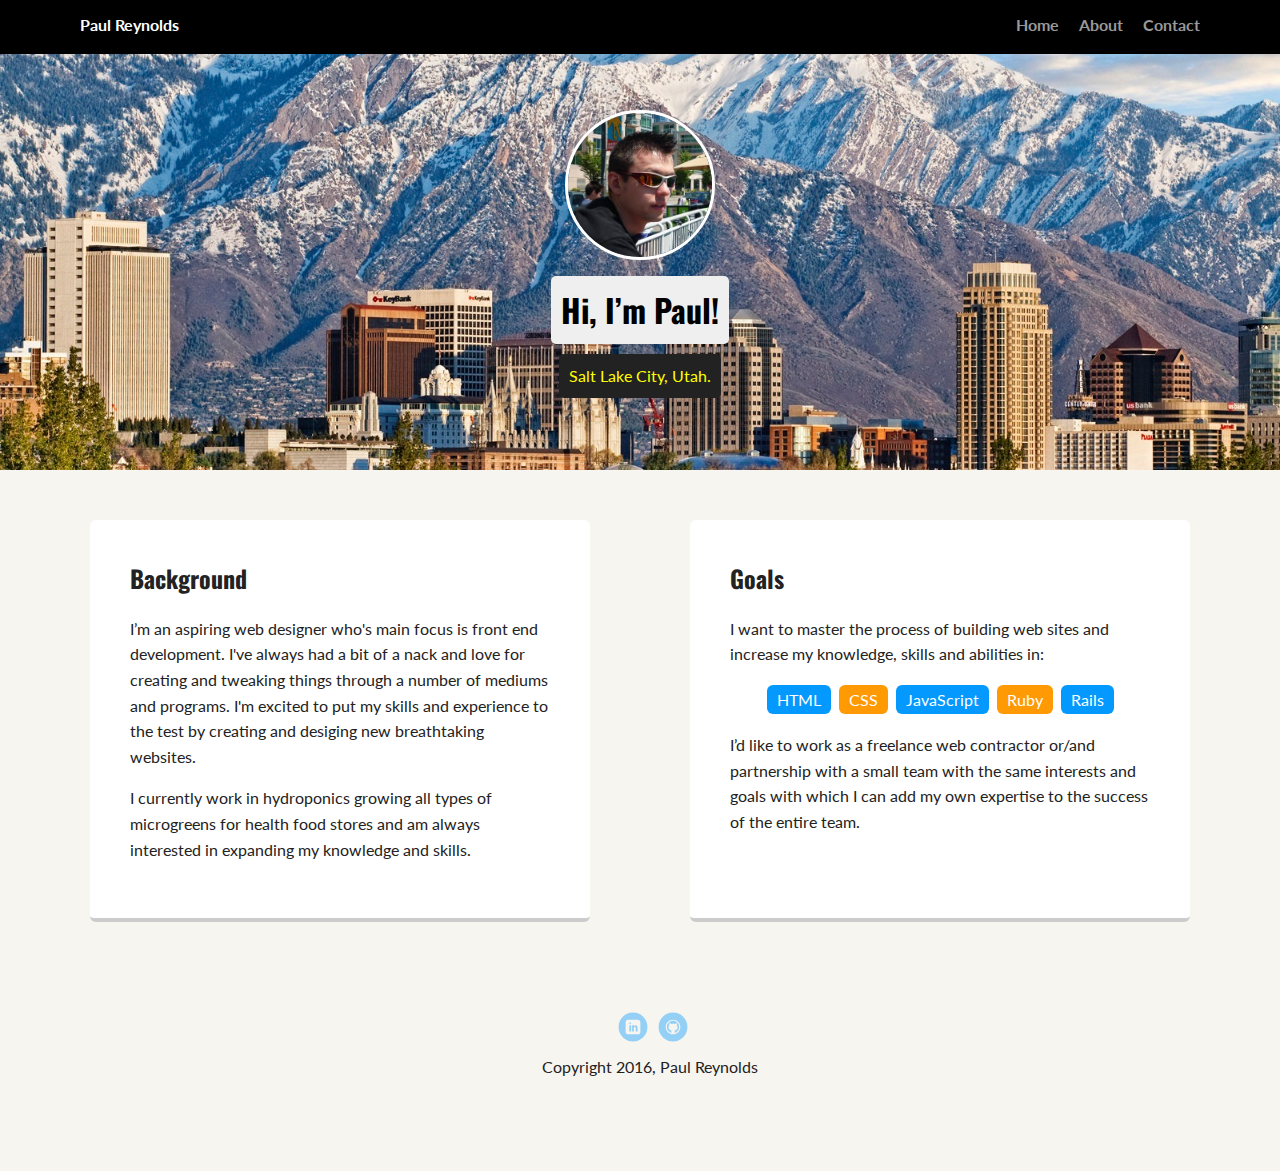
<file: index.html>
<!doctype html>
<html lang="en">
<head>
  <meta charset="utf-8">
  <title>Paul Reynolds Profile</title>
  <meta name="viewport" content="width=device-width, initial-scale=1.0">
  <link rel="stylesheet" href="styles.css">
  <link href='https://fonts.googleapis.com/css?family=Oswald:700|Lato' rel='stylesheet' type='text/css'>
</head>
  <body>

    <div class="main-nav">
        <ul class="nav">
          <li class="name">Paul Reynolds</li>
          <li><a href="index.html">Home</a></li>
          <li><a href="about.html">About</a></li>
          <li><a href="contact.html">Contact</a></li>
        </ul>
    </div>

    <header>
      <img src="img/MeInSeattle.jpg" alt="Photo of Paul Reynolds" class="profile-image">
      <h1 class="tag name">Hi, I’m Paul!</h1>
      <p class="tag location">Salt Lake City, Utah.</p>
    </header>

    <main class="flex">
      <div class="card">
        <h2>Background</h2>
        <p>I’m an aspiring web designer who's main focus is front end development. I've always had a bit of a nack and love for creating and tweaking things through a number of mediums and programs. I'm excited to put my skills and experience to the test by creating and desiging new breathtaking websites.</p>
        <p>I currently work in hydroponics growing all types of microgreens for health food stores and am always interested in expanding my knowledge and skills.</p>
      </div>

      <div class="card">
        <h2>Goals</h2>
        <p>I want to master the process of building web sites and increase my knowledge, skills and abilities in:</p>
        <ul class="skills">
          <li>HTML</li>
          <li>CSS</li>
          <li>JavaScript</li>
          <li>Ruby</li>
          <li>Rails</li>
        </ul>
        <p>I’d like to work as a freelance web contractor or/and partnership with a small team with the same interests and goals with which I can add my own expertise to the success of the entire team.</p>
      </div>

    </main>
    <footer>
      <ul>
        <li><a href="https://www.linkedin.com/in/paul-reynolds-0850172b" class="social linkedin">LinkedIn</a></li>
        <li><a href="https://github.com/oyuki1311" class="social github">Github</a></li>
      </ul>
      <p class="copyright">Copyright 2016, Paul Reynolds</p>
    </footer>
  </body>
  </html>
</file>
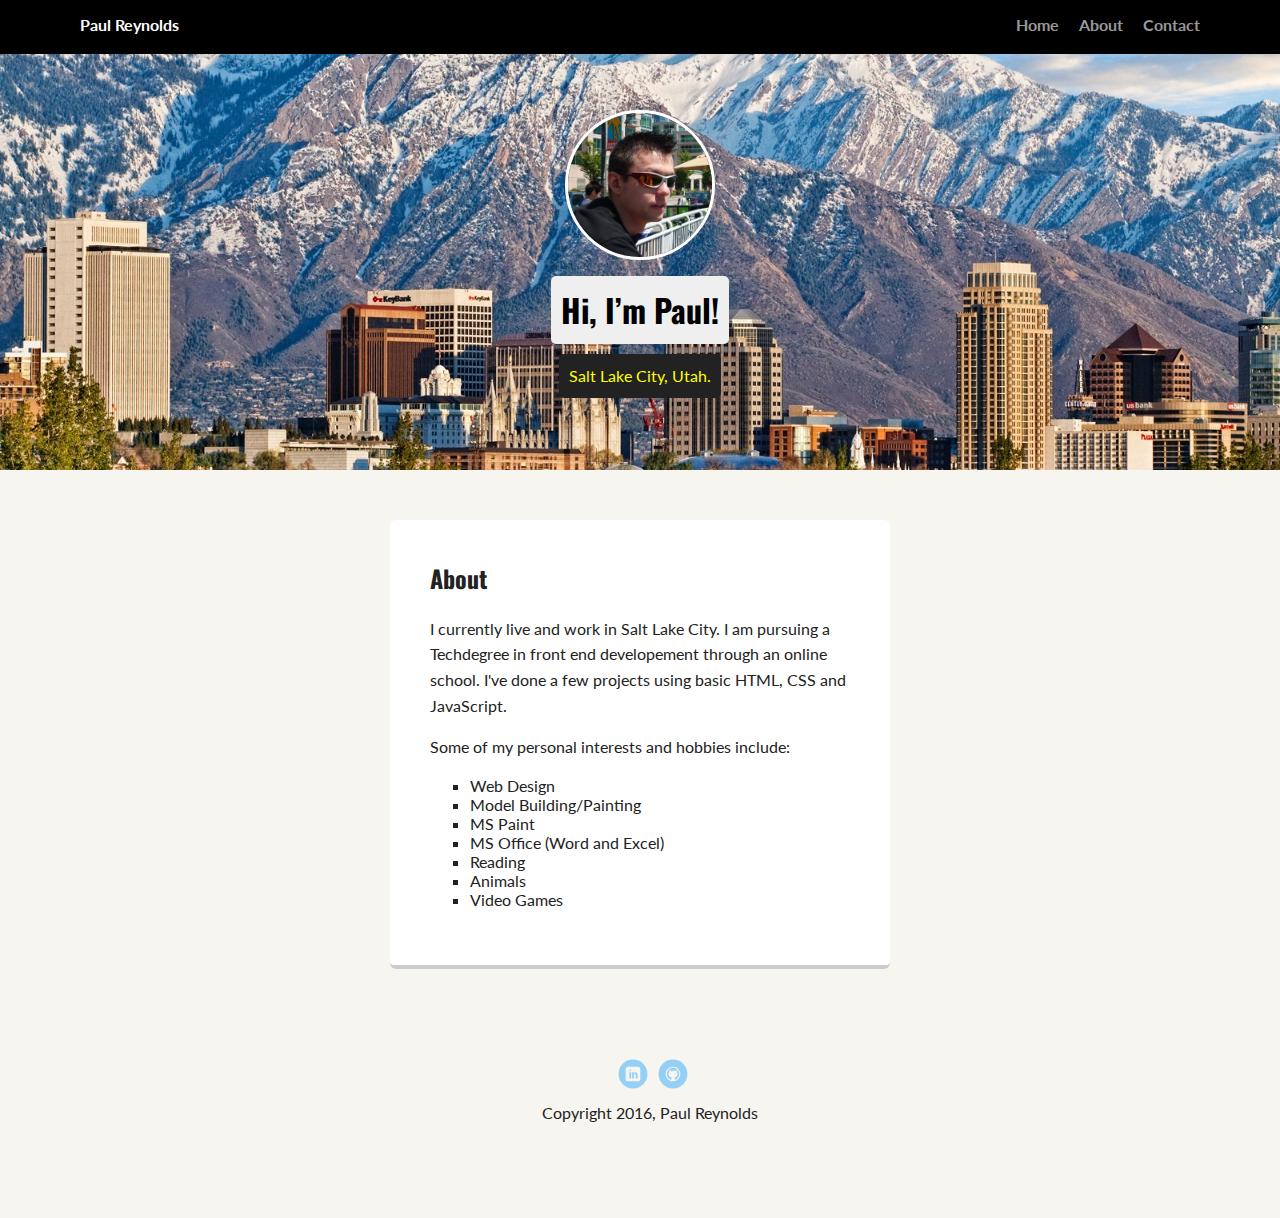
<file: about.html>
<!doctype html>
<html lang="en">
<head>
  <meta charset="utf-8">
  <title>Paul Reynolds Profile</title>
  <meta name="viewport" content="width=device-width, initial-scale=1.0">
  <link rel="stylesheet" href="styles.css">
  <link href='https://fonts.googleapis.com/css?family=Oswald:700|Lato' rel='stylesheet' type='text/css'>
</head>
  <body>

    <div class="main-nav">
        <ul class="nav">
          <li class="name">Paul Reynolds</li>
          <li><a href="index.html">Home</a></li>
          <li><a href="about.html">About</a></li>
          <li><a href="contact.html">Contact</a></li>
        </ul>
    </div>

    <header>
      <img src="img/MeInSeattle.jpg" alt="Photo of Paul Reynolds" class="profile-image">
      <h1 class="tag name">Hi, I’m Paul!</h1>
      <p class="tag location">Salt Lake City, Utah.</p>
    </header>

    <main class="flex">
      <div class="card">
        <h2>About</h2>
        <p>I currently live and work in Salt Lake City. I am pursuing a Techdegree in front end developement through an online school. I've done a few projects using basic HTML, CSS and JavaScript.</p>
        <p>Some of my personal interests and hobbies include:</p>
        <ul class="interests">
          <li>Web Design</li>
          <li>Model Building/Painting</li>
          <li>MS Paint</li>
          <li>MS Office (Word and Excel)</li>
          <li>Reading</li>
          <li>Animals</li>
          <li>Video Games</li>
        </ul>
      </div>
<!--
      <div class="card">
        <h2>Non-Web Design Experience</h2>
        <p>I want to master the process </p>
        <ul class="#">
          <li>HTML</li>
          <li>CSS</li>
          <li>JavaScript</li>
          <li>Ruby</li>
          <li>Rails</li>
        </ul>
      </div>
-->
    </main>
    <footer>
      <ul>
        <li><a href="https://www.linkedin.com/in/paul-reynolds-0850172b" class="social linkedin">LinkedIn</a></li>
        <li><a href="https://github.com/oyuki1311" class="social github">Github</a></li>
      </ul>
      <p class="copyright">Copyright 2016, Paul Reynolds</p>
    </footer>
  </body>
  </html>
</file>
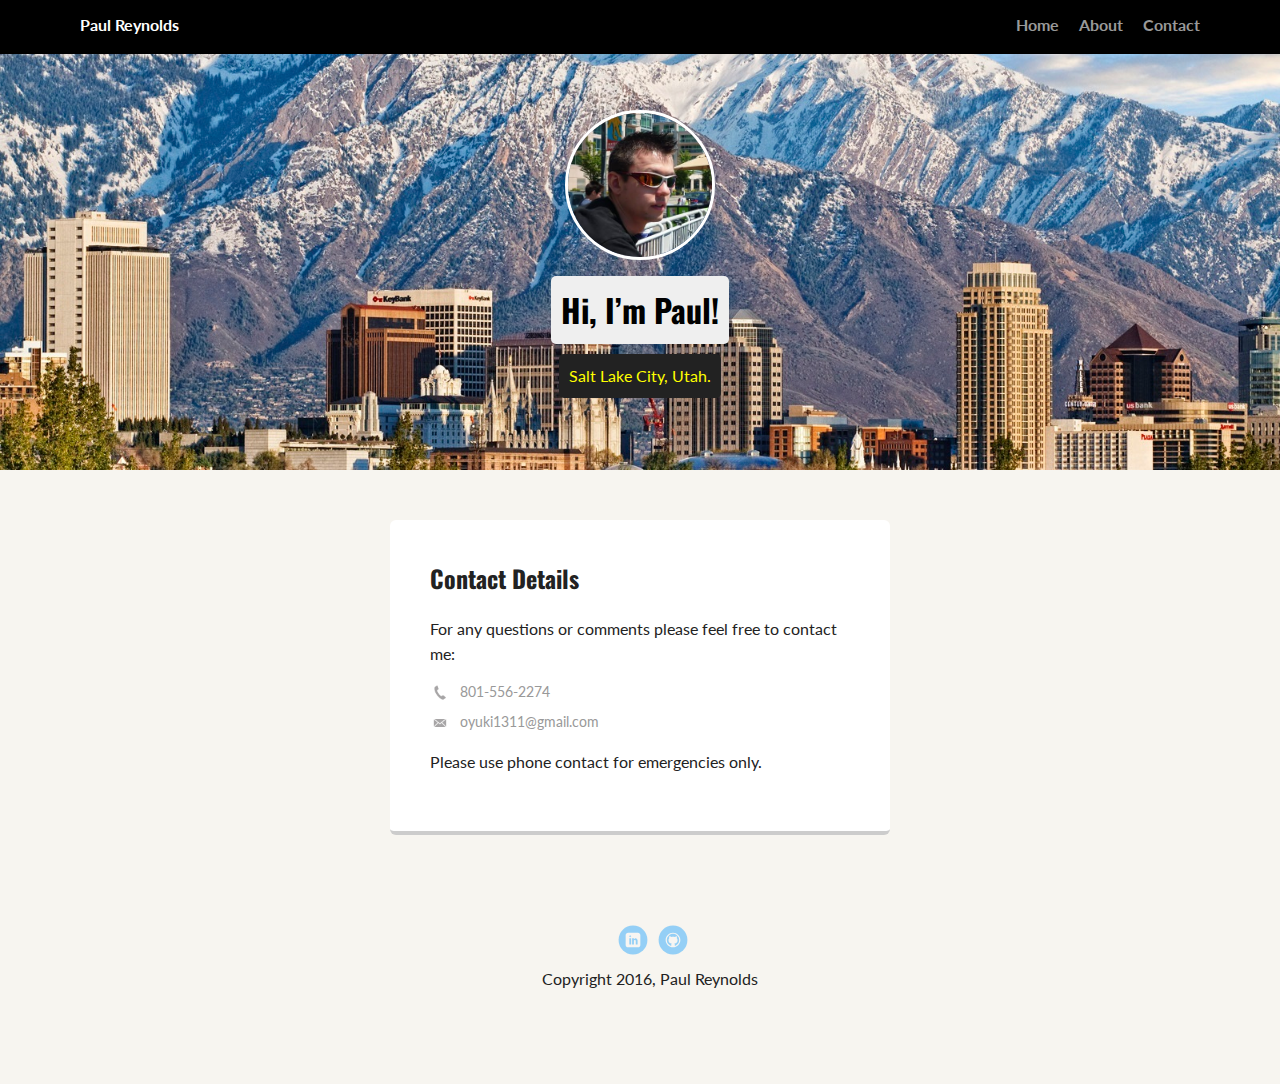
<file: contact.html>
<!doctype html>
<html lang="en">
<head>
  <meta charset="utf-8">
  <title>Paul Reynolds Profile</title>
  <meta name="viewport" content="width=device-width, initial-scale=1.0">
  <link rel="stylesheet" href="styles.css">
  <link href='https://fonts.googleapis.com/css?family=Oswald:700|Lato' rel='stylesheet' type='text/css'>
</head>
  <body>

    <div class="main-nav">
        <ul class="nav">
          <li class="name">Paul Reynolds</li>
          <li><a href="index.html">Home</a></li>
          <li><a href="about.html">About</a></li>
          <li><a href="contact.html">Contact</a></li>
        </ul>
    </div>

    <header>
      <img src="img/MeInSeattle.jpg" alt="Photo of Paul Reynolds" class="profile-image">
      <h1 class="tag name">Hi, I’m Paul!</h1>
      <p class="tag location">Salt Lake City, Utah.</p>
    </header>

    <main class="flex">
      <div class="card">
        <section id="primary">
          <h2>Contact Details</h2>
          <p>For any questions or comments please feel free to contact me:</p>
        </section>
        <section id="secondary">
          <ul class="contact-info">
            <li class="phone"><a href="tel:801-556-2274">801-556-2274</a></li>
            <li class="mail"><a href="mailto:oyuki1311@gmail.com">oyuki1311@gmail.com</a></li>
          </ul>
          <p>Please use phone contact for emergencies only.</p>
        </section>
      </div>
    </main>
    <footer>
      <ul>
        <li><a href="https://www.linkedin.com/in/paul-reynolds-0850172b" class="social linkedin">LinkedIn</a></li>
        <li><a href="https://github.com/oyuki1311" class="social github">Github</a></li>
      </ul>
      <p class="copyright">Copyright 2016, Paul Reynolds</p>
    </footer>
  </body>
  </html>
</file>
<file: styles.css>
/* Global Layout Set-up */
* {
  box-sizing: border-box;
}

body {
  margin: 0;
  padding: 0;
  text-align: center;
  font-family: 'Lato', sans-serif;
  color: #222;
  background: #f7f5f0;
}

h1, h2 {
  font-family: 'Oswald', sans-serif;
}

/* Link Styles */

a {
  text-decoration: none;
  color: #999;
}
a:hover {
  color: #6633ff;
}

/* Section Styles */

.main-nav {
  width: 100%;
  background: black;
  min-height: 30px;
  padding: 10px;
  position: fixed;
  text-align: center;
}
.nav {
  display: flex;
  justify-content: space-around;
  font-weight: 700;
  list-style-type: none;
  margin: 0 auto;
  padding: 0;
}

.nav .name {
    display: block;
    margin-right: auto;
    color: white;
}
.nav li {
  padding: 5px 10px 10px 10px;
}
.nav a {
  transition: all .5s;
}
.nav a:hover {
  color: white
}

/*Header*/

header {
  text-align: center;
  background: url('img/slcskyline2.jpg') no-repeat bottom center ;
  background-size: cover;
  overflow: hidden;
  padding-top: 60px;
  line-height: 1.5;
}

header .profile-image {
  margin-top: 50px;
  width: 150px;
  height: 150px;
  border-radius: 50%;
  border: 3px solid white;
  transition: all .5s;
}

header .profile-image:hover {
  transform: scale(1.2) rotate(360deg);
}

.tag {
  background-color: #efefef;
  color: black;
  padding: 10px;
  border-radius: 5px;
  display: table;
  margin: 10px auto;
}

.location {
  background-color: #222;
  color: yellow;
}

.card {
  margin: 30px;
  padding: 20px 40px 40px;
  max-width: 500px;
  text-align: left;
  background: #fff;
  border-bottom: 4px solid #ccc;
  border-radius: 6px;
  transition: all .5s;
}

.card:hover {
  border-color: #33bbff;
}

ul.skills {
  padding: 0;
  text-align: center;
}

.skills li {
  border-radius: 6px;
  display: inline-block;
  background: #ff9904;
  color: white;
  padding: 5px 10px;
  margin: 2px;
}

.skills li:nth-child(odd) {
  background: #0399ff;
}

/*About Page*/

ul.interests {
  list-style-type: square;
}

/*Contact Page*/

.contact-info {
  list-style: none;
  padding: 0;
  margin: 0;
  font-size: 0.9em;
}

.contact-info a {
  display: block;
  min-height: 20px;
  background-repeat: no-repeat;
  background-size: 20px 20px;
  padding: 0 0 0 30px;
  margin: 0 0 10px;
}

.contact-info li.phone a {
  background-image: url('img/phone.png');
}

.contact-info li.mail a {
  background-image: url('img/mail.png');
}

/*Footer*/

footer {
  width: 100%;
  min-height: 30px;
  padding: 20px 0 40px 20px;
}

footer .copyright {
  top: -8px;
  font-size: .75em;
}

footer ul {
  list-style-type: none;
  margin: 0;
  padding: 0;
}

footer ul li {
  display: inline-block;
}

a.social {
  display: inline-block;
  text-indent: -9999px;
  margin-left: 5px;
  width: 30px;
  height: 30px;
  background-size: 30px 30px;
  opacity: .4;
  transition: all .5s;
}

a.linkedin {
  background-image: url(img/linkedin.svg);
}
a.github {
  background-image: url(img/github.svg);
}
a.social:hover {
  opacity: 1;
}
.clearfix {
  clear: both;
}

/* Styles for larger screens */
@media screen and (min-width: 720px) {

  .flex {
      display: -ms-flexbox;      /* TWEENER - IE 10 */
      display: flex;
      max-width: 1200px;
      -ms-flex-pack: distribute;
      justify-content: space-around;
      margin: 0 auto;
  }

  header {
    min-height: 470px;
  }

  .nav {
    max-width: 1200px;
    padding: 0 30px;
  }


  main {
    padding-top: 20px;
  }

  main p {
    line-height: 1.6em;
  }

  footer {
    font-size: 1.3em;
    max-width: 1200px;
    margin: 40px auto;
  }

}
</file>
